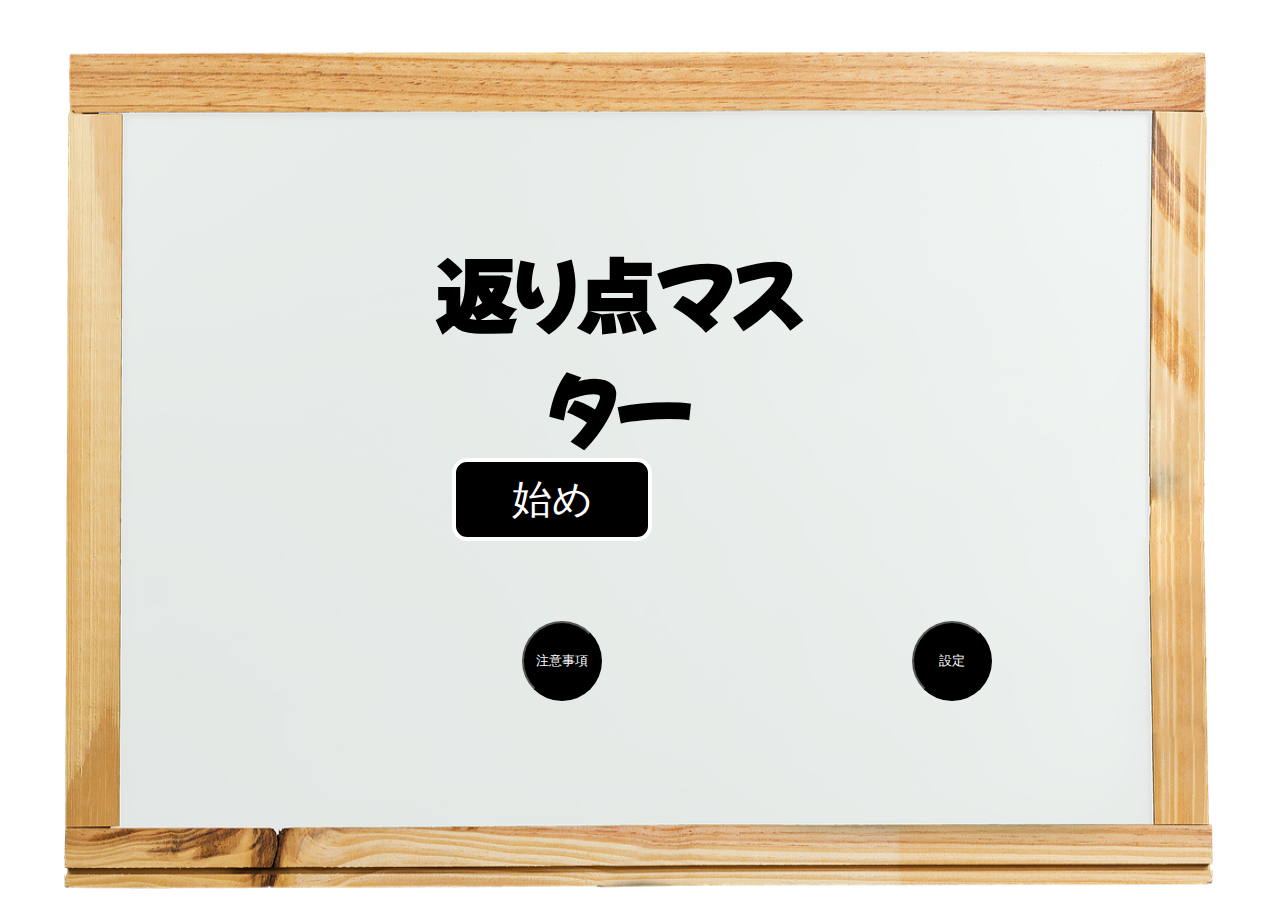
<file: index.html>
<!DOCTYPE html>
<html lang="ja"> 
    <head> 
        <meta charset="UTF-8"> 
        <meta name="viewport" content="width=device-width, initial-scale=1.0">
        <title> 返り点マスター</title>
        <!--css-->
        <link rel="stylesheet" href="./css/style.css">
        <link rel="stylesheet" href="./css/jquery-ui.mini.css">
        <!--js-->
        <script src="./js/jquery-3.7.1.min.js"></script>
        <script src="./js/jquery-ui.mini.js"></script>
        <script src="./js/q_pattern.js"></script>
        <script src="./js/main.js"></script>
        <style>
            @import url('https://fonts.googleapis.com/css2?family=Mochiy+Pop+P+One&display=swap');
        </style>
    </head> 
    <body>
        <!--タイトル画面-->
        <div id="title">
            <div style="display: flex; flex-flow: column; width: 50%;">
                <p><b>返り点マスター</b></p>
            </div>
            <div class="contents" style="text-align:center;">
                <input type="button" id="startButton" class="button" value="始め"></input>
                <div style="display: flex; justify-content: center; margin-top: 10px;margin-right: 500px;">
                    <input type="button" id="tips" class="cbutton" value="注意事項"></input>
                    <input type="button" id="set" class="cbutton" value="設定"></input>
                </div>
            </div>
        </div>
        <!--設定画面-->
        <div class="setting" style="display: none;">
            <p id="hint_t">ヒントを設定してください</p>
            <div class="hint">
                <input type="button" id="yes" class="button" value="有"></input>
                <input type="button" id="no" class="button" value="無"></input>
                <input type="button" id="auto" class="button" value="おっとぉ"></input>
                <div style="text-align: right;margin-right: 200px;">
                    <input type="button" class="button" id="confirm" value="確定"></input> <!-- 確定ボタン -->
                    <input type="button" class="button" id="return" value="戻る" onclick="location.href='./index.html'"></input>
                </div>
            </div>
        </div>
        
        <!--注意事項の画面-->
        <div id="tip" style="display: none;">
            <div>
                <div class="notice" style="margin-top: 120px;">
                    <div id="output"></div>
                    <div id="output1"></div>
                    <div id="output1.1"></div>
                    <div id="output2"></div>
                    <div id="output3"></div>
                    <div id="pr"></div>
                    <div id="pr1"></div>
                    <div id="pr2"></div>
                    <div id="pr3"></div>
                    <div id="pr4"></div>
                    <div style="text-align: right;margin-right: 80px;">
                        <input type="button" class="button" id="return" value="戻る" onclick="location.href='./index.html'"></input>
                    </div>
                </div>
            </div>
        </div>
        <!--難易度選択-->
        <div class="nanido" style="display: none; font-family: メイリオ; font-size: 48px;">
            <p id="p1">難易度を選択してください</p>
            <input type="button" id="easy" class="button" value="簡単"></input>
            <input type="button" id="normal" class="button" value="普通"></input>
            <input type="button" id="hard" class="button" value="難問"></input>
        </div>
        <!--問題画面-->
        <div id="mondai" style="display: none;">
            <p id="problem" style="margin-top: 48px;font-size: 50px;"><b>読む順番に数字を入れ替えてください</b></p>
            <ul id="sortable-list" style="font-size: 28px;margin-top: 150px;margin-right: 60px;"> 
                <!--要素はここに追加されます-->
            </ul>
            <div style="text-align: right; margin-top: 50px; margin-right: 80px;">
                <input type="button" id="teisyutuButton" class="button" value="提出"></input>
                <input type="button" id="nextButton" class="button" value="次の問題" style="display: none;"></input>
                <input type="button" id="hintButton" class="button" value="ヒント"></input>
                <input type="button" id="resultButton" class="button" value="結果発表！！" style="display: none;"></input>
            </div>
        </div>
        <!--解説画面-->
        <div id="wrong" style="display: none;font-family: Mochiy Pop P One, serif;font-size: 48px;">
            <p id="twrong">解説</p> <div id="count"></div>
            <div id="explain"></div>
        </div>
        <!--結果画面-->
        <div id="result" style="display: none;">
            <div class="contents result">
                <p id="resultAnswer">解答</p>
                <div id="accuracyRate">
                    <div id="score"></div>
                </div>
                <ul id="answerList"></ul> <!-- ユーザーの解答と正しい解答を表示するリスト -->
            </div>
            <div style="text-align: right;margin-right: 80px;">
                <input type="button" class="button" id="tryAgainButton" value="再挑戦" onclick="location.href='./index.html'"></input>
            </div>
        </div>
    </body>
</html>
</file>
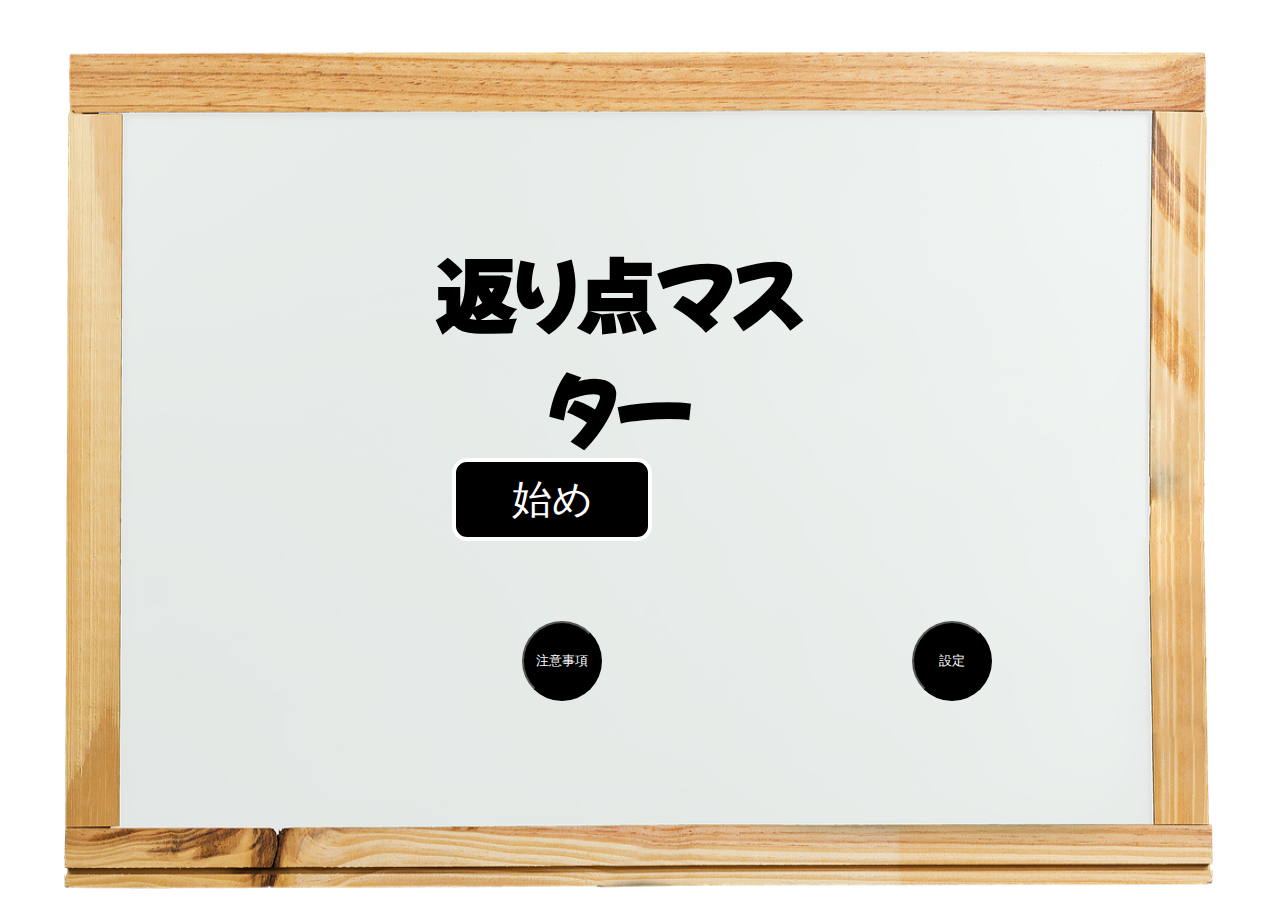
<file: kanbun.html>
<!DOCTYPE html>
<html lang="ja"> 
    <head> 
        <meta charset="UTF-8"> 
        <meta name="viewport" content="width=device-width, initial-scale=1.0">
        <title> 返り点マスター</title>
        <!--css-->
        <link rel="stylesheet" href="./css/style.css">
        <link rel="stylesheet" href="./css/jquery-ui.mini.css">
        <!--js-->
        <script src="./js/jquery-3.7.1.min.js"></script>
        <script src="./js/jquery-ui.mini.js"></script>
        <script src="./js/q_pattern.js"></script>
        <script src="./js/main.js"></script>
        <!--<script src="./js/q_test.js"></script>-->
        <style>
            @import url('https://fonts.googleapis.com/css2?family=Mochiy+Pop+P+One&display=swap');
        </style>
    </head> 
    <body>
        <!--タイトル画面-->
        <div id="title">
            <div style="display: flex; flex-flow: column; width: 50%;">
                <p><b>返り点マスター</b></p>
            </div>
            <div class="contents" style="text-align:center;">
                <input type="button" id="startButton" class="button" value="始め"></input>
                <div style="display: flex; justify-content: center; margin-top: 10px;margin-right: 500px;">
                    <input type="button" id="tips" class="cbutton" value="注意事項"></input>
                    <input type="button" id="set" class="cbutton" value="設定"></input>
                </div>
            </div>
        </div>
        <!--設定画面-->
        <div class="setting" style="display: none;">
            <p id="hint_t">ヒントを設定してください</p>
            <div class="hint">
                <input type="button" id="yes" class="button" value="有"></input>
                <input type="button" id="no" class="button" value="無"></input>
                <input type="button" id="auto" class="button" value="おっとぉ"></input>
                <div style="text-align: right;margin-right: 200px;">
                    <input type="button" class="button" id="confirm" value="確定"></input> <!-- 確定ボタン -->
                    <input type="button" class="button" id="return" value="戻る" onclick="location.href='./kanbun.html'"></input>
                </div>
            </div>
        </div>
        
        <!--注意事項の画面-->
        <div id="tip" style="display: none;">
            <div>
                <div class="notice" style="margin-top: 120px;">
                    <div id="output"></div>
                    <div id="output1"></div>
                    <div id="output1.1"></div>
                    <div id="output2"></div>
                    <div id="output3"></div>
                    <div id="pr"></div>
                    <div id="pr1"></div>
                    <div id="pr2"></div>
                    <div id="pr3"></div>
                    <div id="pr4"></div>
                    <div style="text-align: right;margin-right: 80px;">
                        <input type="button" class="button" id="return" value="戻る" onclick="location.href='./kanbun.html'"></input>
                    </div>
                </div>
            </div>
        </div>
        <!--難易度選択-->
        <div class="nanido" style="display: none; font-family: メイリオ; font-size: 48px;">
            <p id="p1">難易度を選択してください</p>
            <input type="button" id="easy" class="button" value="簡単"></input>
            <input type="button" id="normal" class="button" value="普通"></input>
            <input type="button" id="hard" class="button" value="難問"></input>
        </div>
        <!--問題画面-->
        <div id="mondai" style="display: none;">
            <p id="problem" style="margin-top: 48px;font-size: 50px;"><b>読む順番に数字を入れ替えてください</b></p>
            <ul id="sortable-list" style="font-size: 28px;margin-top: 150px;margin-right: 60px;"> 
                <!--要素はここに追加されます-->
            </ul>
            <div style="text-align: right; margin-top: 50px; margin-right: 80px;">
                <input type="button" id="teisyutuButton" class="button" value="提出"></input>
                <input type="button" id="nextButton" class="button" value="次の問題" style="display: none;"></input>
                <input type="button" id="hintButton" class="button" value="ヒント"></input>
                <input type="button" id="resultButton" class="button" value="結果発表！！" style="display: none;"></input>
            </div>
        </div>
        <!--解説画面-->
        <div id="wrong" style="display: none;font-family: Mochiy Pop P One, serif;font-size: 48px;">
            <p id="twrong">解説</p> <div id="count"></div>
            <div id="explain"></div>
        </div>
        <!--結果画面-->
        <div id="result" style="display: none;">
            <div class="contents result">
                <p id="resultAnswer">解答</p>
                <div id="accuracyRate">
                    <div id="score"></div>
                </div>
                <ul id="answerList"></ul> <!-- ユーザーの解答と正しい解答を表示するリスト -->
            </div>
            <div style="text-align: right;margin-right: 80px;">
                <input type="button" class="button" id="tryAgainButton" value="再挑戦" onclick="location.href='./kanbun.html'"></input>
            </div>
        </div>
    </body>
</html>
</file>
<file: css/style.css>
body {
    margin: top;
    background-image: url("../img/ホワイトボード.png");
    background-repeat: no-repeat;
    background-size: 100% 130%;
    color: #000000;
}

.mochiy-pop-p-one-regular {
    font-family: "Mochiy Pop P One", serif;
    font-weight: 400;
    font-style: normal;
}
  

p {
    font-family: "Mochiy Pop P One", serif;
    position: relative;
    top: 145px;
    left: 400px;
    color: black;
    font-size: 80px;
    font-style: normal;
    /*font-family: "メイリオ";*/
}

*::-webkit-scrollbar {
    display: none;
}

.contents {
    margin: auto;
}

#startButton {
    margin-top: 450px; 
    font-size: 40px; 
    margin-right: 620px;
}

.button {
    display: inline-block; /* ボタンを横並びにする */
    border: none; /* 枠線をなくす */
    border-radius: 15px; /* 角丸をつける */
    padding: 10px 25px; /* ボタンの内側の余白 */
    margin: 20px; /* ボタン同士の余白 */
    background-color: #000000; /* ボタンの背景色 */
    color: white; /* ボタンの文字色 */
    text-align: center; /* ボタンのテキストを中央揃えにする */
    text-decoration: none; /* テキストに下線をつけない */
    cursor: pointer; /* マウスポインタを変更する */
    min-width: 200px;
    border: 4px solid #FFFFFF;
}

.button:hover {
    background-color: rgb(78, 199, 247); /* ボタンの背景色 */
    color: blue; /* ボタンの文字色 */
    cursor: pointer; /* マウスポインタを変更する */
}

.cbutton {
    width: 80px;
    height: 80px;
    border-radius: 50%;
    display: flex;
    align-items: center;
    justify-content: center;
    background-color: black;
    color: white;
    margin: 10px; /* ボタン間の隙間を設定 */
}

#tip {
    text-align: center; /* テキストを中央揃え */
    font-size: 40px; /* フォントサイズ */
    position: relative; /* 位置を相対的に設定 */
    display: flex;
    /*font-family: "メイリオ";*/
    margin-top: 100px;
}

#output, #output1, #output3, #pr {
    font-weight: bold;
}

#output1_1, #output2, #pr1, #pr2, #pr3, #pr4 {
    font-size: 35px;
}

#tips {
    margin-top: 50px;
    margin-right: 300px;
}

#set {
    margin-top: 50px;
    margin-right: -300px;
}

#setting, #tip, #nanido, #mondai, #wrong, #result {
    display: none;
}

#hint_t {
    /*font-family: "メイリオ";*/ 
    font-size: 48px;
    top: 45px;
    left: 150px;
}

#p1{
    font-size: 40px;
    margin-top: -480px;
    margin-left: 200px;
}

.nanido{
    margin-top: 480px;
    margin-left: -400px;
    display: flex;
    flex-wrap: wrap;
}

#teisyutuButton, #nextButton, #resultButton {
    /*font-family: "メイリオ";*/
    font-size: 30px;
    margin-right: 80px;
    margin-top: auto;
}

/* 簡単 */
#easy{
    font-size: 30px;
    margin-left: 300px;
    top: 28%;                   /* ０％：天井   １００％：床 */
    left: 3%;                   /* ０％：左　１００％：右 */ 
    font-family: serif;         /* 明朝体 */
    color: black;
    border-radius: 0%;          /* 枠線の半径 */
    border-width: 0.5vw;        /* 枠線の太さ */
    border-color: black;  /* 枠線の色 */
    background-color: white;    /* 背景色 */
}
#easy:hover {
    background-color: rgb(78, 199, 247); /* ボタンの背景色 */
    color: blue; /* ボタンの文字色 */
    cursor: pointer; /* マウスポインタを変更する */
}

/* 普通 */
#normal{
    font-size: 30px;
    margin-left: 100px;
    top: 28%;                   /* ０％：天井   １００％：床 */
    left: 35.5%;                /* ０％：左　１００％：右 */
    font-family: serif;         /* 明朝体 */
    color: black;
    border-radius: 0%;          /* 枠線の半径 */
    border-width: 0.5vw;        /* 枠線の太さ */
    border-color: black;     /* 枠線の色 */
    background-color: white;    /* 背景色 */
}
#normal:hover {
    background-color: rgb(78, 199, 247); /* ボタンの背景色 */
    color: blue; /* ボタンの文字色 */
    cursor: pointer; /* マウスポインタを変更する */
}

/* 難問 */
#hard{
    font-size: 30px;
    margin-left: 100px;
    top: 28%;                   /* ０％：天井   １００％：床 */
    left: 68%;                  /* ０％：左　１００％：右 */
    font-family: serif;         /* 明朝体 */
    color: black;
    border-radius: 0%;          /* 枠線の半径 */
    border-width: 0.5vw;        /* 枠線の太さ */
    border-color: black;        /* 枠線の色 */
    background-color: white;    /* 背景色 */
}
#hard:hover {
    background-color: rgb(78, 199, 247); /* ボタンの背景色 */
    color: blue; /* ボタンの文字色 */
    cursor: pointer; /* マウスポインタを変更する */
}

#title {
    margin: 0 auto;
    position: relative;
    display: flex;
    text-align: center;
    vertical-align: center;
}

#tryAgainButton {
    /*font-family: "メイリオ";*/
    font-size: 40px;
    margin-right: 80px;
    margin-top: auto;
}

#resultAnswer, #twrong {
    font-family: "Mochiy Pop P One", serif;
    /*font-family: "メイリオ";*/
    font-size: 80px;
    margin-right: 880px;
    margin-top: auto;
}

#explain {
    font-family: "Mochiy Pop P One", serif;
    font-size: 40px;
    margin-top: 300px;
    margin-left: 230px;
    white-space: pre-wrap; /* 改行をそのまま表示 */
    padding-left: 20px; /* 左側に20pxのパディングを追加 */
    /*font-family: "メイリオ";*/
}

.mondai {
    margin: 0;
    display: flex;
}

#count {
    margin-left: 800px;
    color: red;
    font-weight: bold;
}

#score {
    font-family: "Mochiy Pop P One", serif;
    /*font-family: "メイリオ";*/
    /*font-weight: bold;*/
    font-size: 60px;
    margin-top: 15px;
    margin-left: 800px;
}

#answerList {
    font-family: "Mochiy Pop P One", serif;
    /*font-family: "メイリオ";*/
    /*font-weight: bold;*/
    font-size: 30px;
    margin-top: 40px;
    margin-left: 165px;
}

.hint {
    /*font-family: "メイリオ";*/
    font-size: 48px;
    margin-left: 400px;
    margin-top: 300px;
}

#yes{
    font-size: 30px;
    margin-left: 30px;
    top: 28%;                   /* ０％：天井   １００％：床 */
    left: 3%;                   /* ０％：左　１００％：右 */ 
    font-family: serif;         /* 明朝体 */
    color: black;
    border-radius: 0%;          /* 枠線の半径 */
    border-width: 0.5vw;        /* 枠線の太さ */
    border-color: black;  /* 枠線の色 */
    background-color: white;    /* 背景色 */
}
#yes:hover {
    background-color: rgb(78, 199, 247); /* ボタンの背景色 */
    color: blue; /* ボタンの文字色 */
    cursor: pointer; /* マウスポインタを変更する */
}

#no{
    font-size: 30px;
    margin-left: 30px;
    top: 28%;                   /* ０％：天井   １００％：床 */
    left: 3%;                   /* ０％：左　１００％：右 */ 
    font-family: serif;         /* 明朝体 */
    color: black;
    border-radius: 0%;          /* 枠線の半径 */
    border-width: 0.5vw;        /* 枠線の太さ */
    border-color: black;  /* 枠線の色 */
    background-color: white;    /* 背景色 */
}
#no:hover {
    background-color: rgb(78, 199, 247); /* ボタンの背景色 */
    color: blue; /* ボタンの文字色 */
    cursor: pointer; /* マウスポインタを変更する */
}

#auto{
    font-size: 30px;
    margin-left: 30px;
    top: 28%;                   /* ０％：天井   １００％：床 */
    left: 3%;                   /* ０％：左　１００％：右 */ 
    font-family: serif;         /* 明朝体 */
    color: black;
    border-radius: 0%;          /* 枠線の半径 */
    border-width: 0.5vw;        /* 枠線の太さ */
    border-color: black;  /* 枠線の色 */
    background-color: white;    /* 背景色 */
}
#auto:hover {
    background-color: rgb(78, 199, 247); /* ボタンの背景色 */
    color: blue; /* ボタンの文字色 */
    cursor: pointer; /* マウスポインタを変更する */
}
</file>
